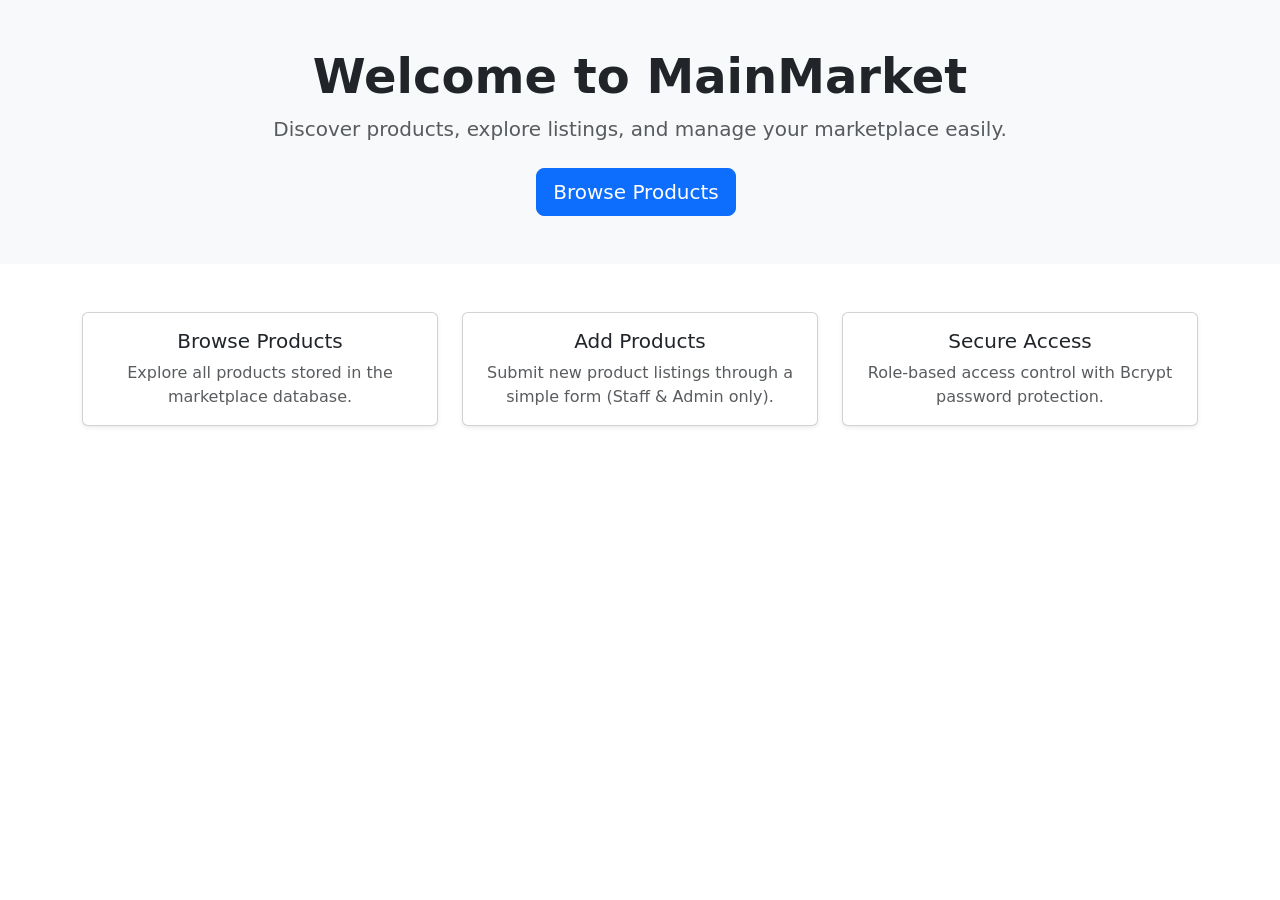
<file: src/main/resources/templates/index.html>
<!DOCTYPE html>
<html xmlns:th="http://www.thymeleaf.org"
      xmlns:sec="http://www.thymeleaf.org/extras/spring-security">
<head>
    <title>Main Market</title>
    <meta charset="UTF-8">
    <meta name="viewport" content="width=device-width, initial-scale=1">

    <link rel="stylesheet" href="https://cdn.jsdelivr.net/npm/bootstrap@5.3.2/dist/css/bootstrap.min.css">
    <link rel="stylesheet" th:href="@{/css/styles.css}">
</head>
<body class="d-flex flex-column min-vh-100">

<div th:replace="fragments/navbar :: navbar"></div>

<main class="flex-grow-1">

    <section class="py-5 text-center bg-light">
        <div class="container">
            <h1 class="display-5 fw-bold">Welcome to MainMarket</h1>
            <p class="lead text-muted">
                Discover products, explore listings, and manage your marketplace easily.
            </p>

            <div class="mt-4">
                <a href="/products" class="btn btn-primary btn-lg me-2">
                    Browse Products
                </a>
            </div>
        </div>
    </section>

    <section class="py-5">
        <div class="container">
            <div class="row g-4">

                <div class="col-md-4">
                    <div class="card shadow-sm h-100">
                        <div class="card-body text-center">
                            <h5 class="card-title">Browse Products</h5>
                            <p class="card-text text-muted">
                                Explore all products stored in the marketplace database.
                            </p>
                        </div>
                    </div>
                </div>

                <div class="col-md-4">
                    <div class="card shadow-sm h-100">
                        <div class="card-body text-center">
                            <h5 class="card-title">Add Products</h5>
                            <p class="card-text text-muted">
                                Submit new product listings through a simple form (Staff & Admin only).
                            </p>
                        </div>
                    </div>
                </div>

                <div class="col-md-4">
                    <div class="card shadow-sm h-100">
                        <div class="card-body text-center">
                            <h5 class="card-title">Secure Access</h5>
                            <p class="card-text text-muted">
                                Role-based access control with Bcrypt password protection.
                            </p>
                        </div>
                    </div>
                </div>

            </div>
        </div>
    </section>

</main>

<div th:replace="fragments/footer :: footer"></div>

<script src="https://cdn.jsdelivr.net/npm/bootstrap@5.3.2/dist/js/bootstrap.bundle.min.js"></script>
</body>
</html>
</file>
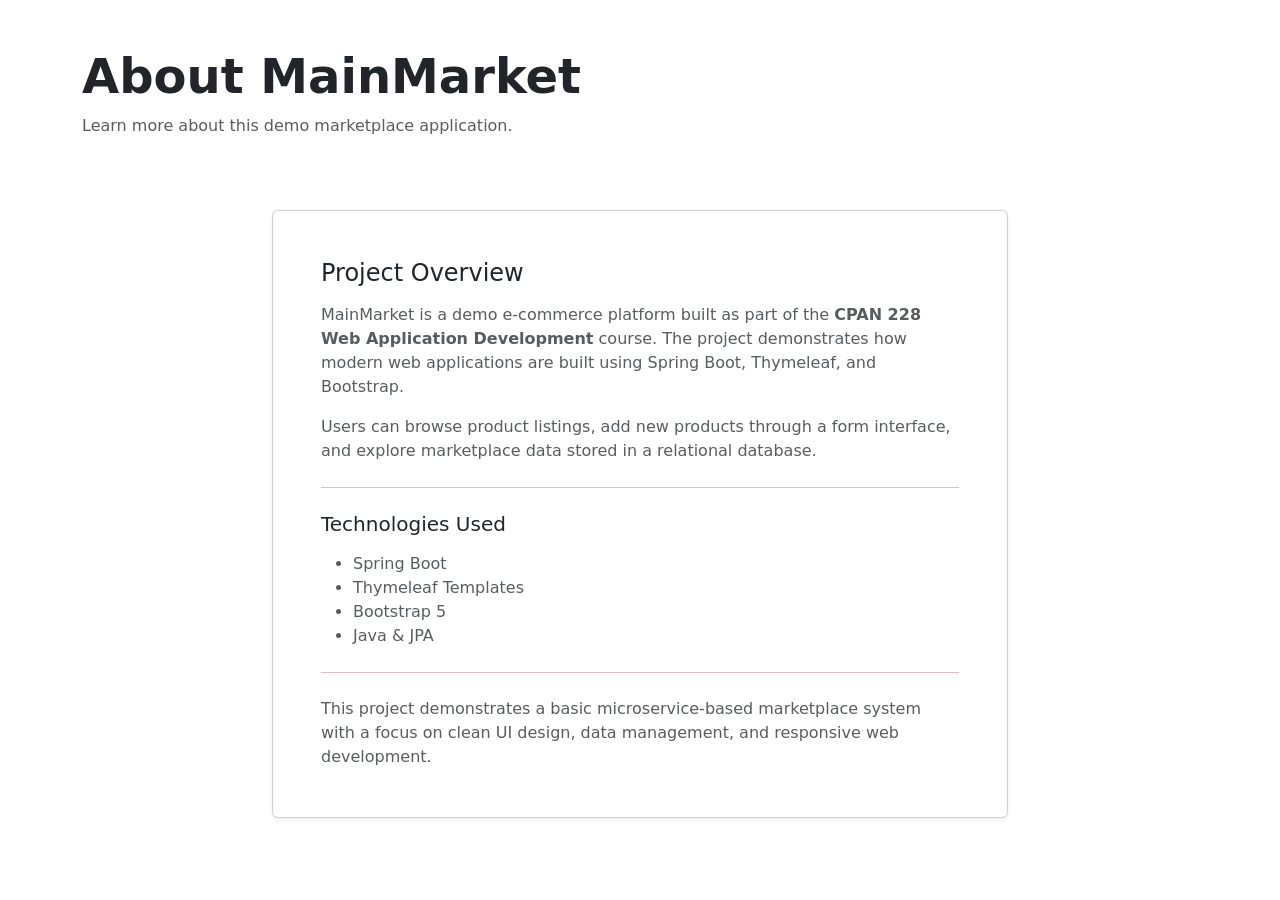
<file: src/main/resources/templates/about.html>
<!DOCTYPE html>
<html xmlns:th="http://www.thymeleaf.org">
<head>
    <title>About - MainMarket</title>
    <meta charset="UTF-8">
    <meta name="viewport" content="width=device-width, initial-scale=1">

    <link rel="stylesheet" href="https://cdn.jsdelivr.net/npm/bootstrap@5.3.2/dist/css/bootstrap.min.css">
    <link rel="stylesheet" th:href="@{/css/styles.css}">
</head>

<body class="d-flex flex-column min-vh-100">

<div th:replace="fragments/navbar :: navbar"></div>

<main class="flex-grow-1">

    <!-- Page Header -->
    <section class="page-hero py-5 mb-4">
        <div class="container">
            <h1 class="fw-bold mb-2 display-5">About MainMarket</h1>
            <p class="text-muted mb-0">
                Learn more about this demo marketplace application.
            </p>
        </div>
    </section>

    <!-- About Content -->
    <div class="container pb-5">

        <div class="row justify-content-center">
            <div class="col-lg-8">

                <div class="card shadow-sm">
                    <div class="card-body p-4 p-md-5">

                        <h4 class="mb-3 dark-red-text">Project Overview</h4>

                        <p class="text-muted">
                            MainMarket is a demo e-commerce platform built as part of the
                            <strong>CPAN 228 Web Application Development</strong> course.
                            The project demonstrates how modern web applications are built
                            using Spring Boot, Thymeleaf, and Bootstrap.
                        </p>

                        <p class="text-muted">
                            Users can browse product listings, add new products through a
                            form interface, and explore marketplace data stored in a
                            relational database.
                        </p>

                        <hr class="my-4" style="border-color: #8B0000;">

                        <h5 class="mb-3 dark-red-text">Technologies Used</h5>

                        <ul class="text-muted">
                            <li>Spring Boot</li>
                            <li>Thymeleaf Templates</li>
                            <li>Bootstrap 5</li>
                            <li>Java & JPA</li>
                        </ul>

                        <hr class="my-4" style="border-color: #8B0000;">

                        <p class="text-muted mb-0">
                            This project demonstrates a basic microservice-based
                            marketplace system with a focus on clean UI design,
                            data management, and responsive web development.
                        </p>

                    </div>
                </div>

            </div>
        </div>

    </div>

</main>

<div th:replace="fragments/footer :: footer"></div>

<script src="https://cdn.jsdelivr.net/npm/bootstrap@5.3.2/dist/js/bootstrap.bundle.min.js"></script>

</body>
</html>
</file>
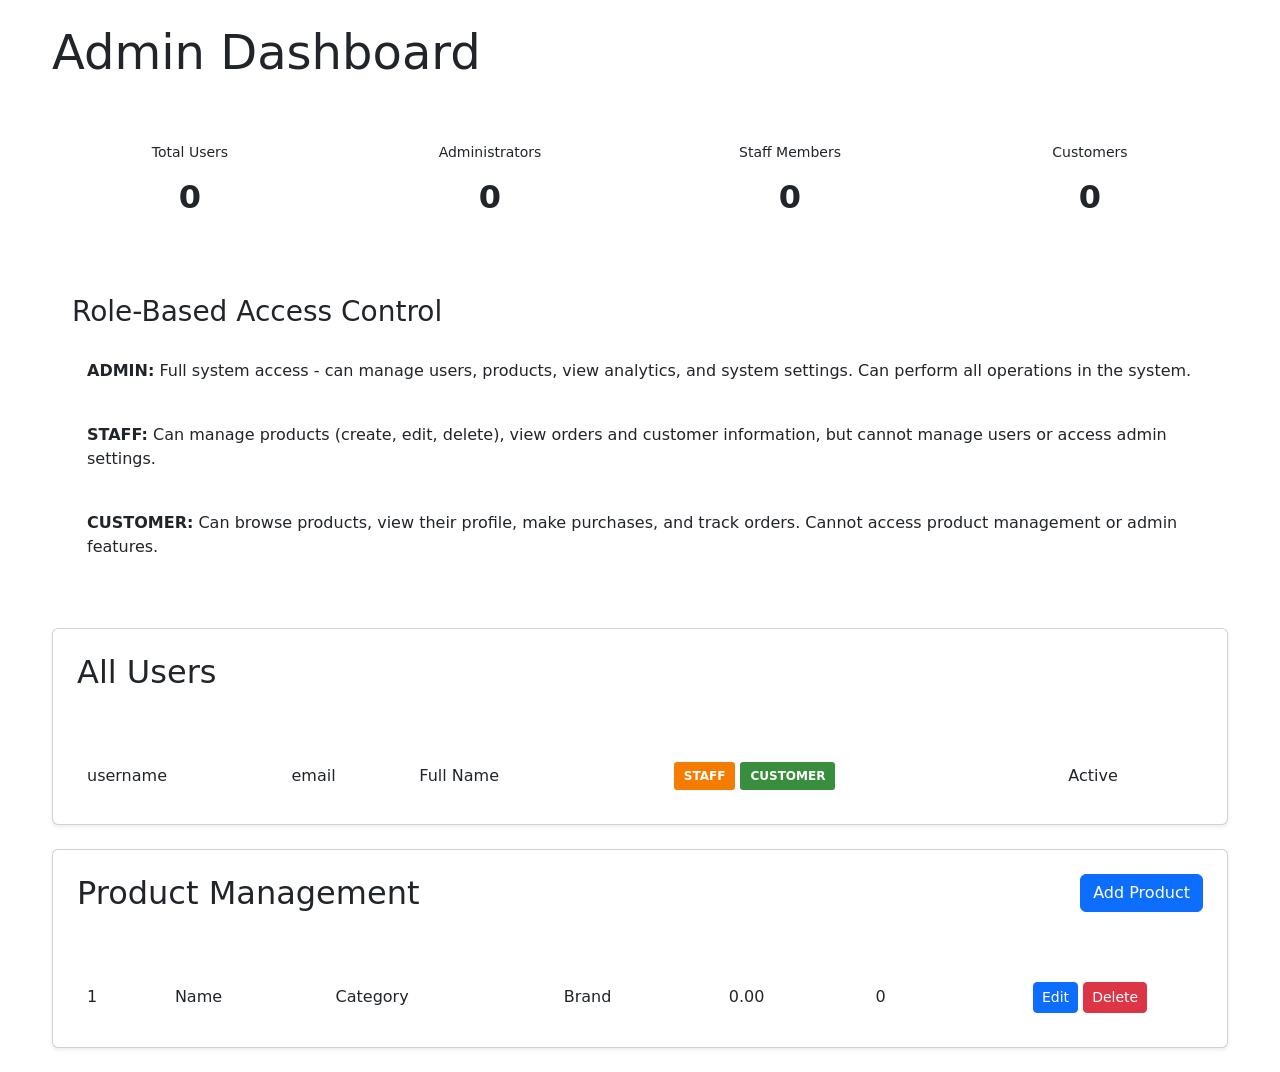
<file: src/main/resources/templates/admin-dashboard.html>
<!DOCTYPE html>
<html xmlns:th="http://www.thymeleaf.org"
      xmlns:sec="http://www.thymeleaf.org/extras/spring-security">
<head>
    <meta charset="UTF-8">
    <meta name="viewport" content="width=device-width, initial-scale=1.0">
    <title>Admin Dashboard - Mainmarket</title>
    <link rel="stylesheet" href="https://cdn.jsdelivr.net/npm/bootstrap@5.3.2/dist/css/bootstrap.min.css">
    <link rel="stylesheet" th:href="@{/css/styles.css}">
    <style>
        .stat-card {
            background-color: var(--medium-gray);
            border-left: 4px solid var(--dark-red);
            padding: 20px;
            border-radius: 6px;
            display: flex;
            flex-direction: column;
            align-items: center;
            text-align: center;
        }
        .stat-card-number {
            font-size: 32px;
            font-weight: bold;
            color: var(--dark-red);
            margin: 10px 0;
        }
        .stat-card-label {
            color: var(--text-gray);
            font-size: 14px;
        }
        .users-table {
            width: 100%;
            border-collapse: collapse;
        }
        .users-table th {
            background-color: var(--dark-red);
            color: white;
            padding: 10px;
            text-align: left;
        }
        .users-table td {
            padding: 10px;
            border-bottom: 1px solid var(--medium-gray);
            color: var(--text-gray);
        }
        .users-table tr:hover td {
            background-color: var(--medium-gray);
        }
        .role-badge {
            display: inline-block;
            padding: 5px 10px;
            border-radius: 3px;
            font-size: 12px;
            font-weight: bold;
            color: white;
        }
        .role-admin { background-color: var(--dark-red); }
        .role-staff { background-color: #f57c00; }
        .role-customer { background-color: #388e3c; }
        .access-control-section {
            background-color: var(--medium-gray);
            padding: 20px;
            border-radius: 6px;
            border-left: 4px solid var(--dark-red);
        }
        .role-description {
            background-color: var(--dark-gray);
            padding: 15px;
            margin-bottom: 10px;
            border-radius: 4px;
            border-left: 3px solid var(--dark-red);
            color: var(--text-gray);
        }
        .role-description strong {
            color: var(--dark-red);
        }
    </style>
</head>
<body>
<div th:insert="fragments/navbar :: navbar"></div>

<div class="container py-4" style="max-width: 1200px;">

    <div class="d-flex justify-content-between align-items-center mb-4 pb-3"
         style="border-bottom: 2px solid var(--dark-red);">
        <h1 class="display-5 mb-0">Admin Dashboard</h1>
        <span class="role-badge role-admin">ADMIN ACCESS</span>
    </div>

    <div class="row g-4 mb-4">
        <div class="col-sm-6 col-lg-3">
            <div class="stat-card">
                <span class="stat-card-label">Total Users</span>
                <span class="stat-card-number" th:text="${totalUsers}">0</span>
            </div>
        </div>
        <div class="col-sm-6 col-lg-3">
            <div class="stat-card">
                <span class="stat-card-label">Administrators</span>
                <span class="stat-card-number" th:text="${adminCount}">0</span>
            </div>
        </div>
        <div class="col-sm-6 col-lg-3">
            <div class="stat-card">
                <span class="stat-card-label">Staff Members</span>
                <span class="stat-card-number" th:text="${staffCount}">0</span>
            </div>
        </div>
        <div class="col-sm-6 col-lg-3">
            <div class="stat-card">
                <span class="stat-card-label">Customers</span>
                <span class="stat-card-number" th:text="${customerCount}">0</span>
            </div>
        </div>
    </div>

    <div class="access-control-section mb-4">
        <h3 class="mb-3" style="color: var(--dark-red);">Role-Based Access Control</h3>
        <div class="role-description">
            <strong>ADMIN:</strong> Full system access - can manage users, products, view analytics, and system settings. Can perform all operations in the system.
        </div>
        <div class="role-description">
            <strong>STAFF:</strong> Can manage products (create, edit, delete), view orders and customer information, but cannot manage users or access admin settings.
        </div>
        <div class="role-description">
            <strong>CUSTOMER:</strong> Can browse products, view their profile, make purchases, and track orders. Cannot access product management or admin features.
        </div>
    </div>

    <div class="card shadow-sm mb-4">
        <div class="card-body p-4">
            <h2 class="card-title mb-3">All Users</h2>
            <div class="table-responsive">
                <table class="users-table">
                    <thead>
                        <tr>
                            <th>Username</th>
                            <th>Email</th>
                            <th>Name</th>
                            <th>Role</th>
                            <th>Status</th>
                        </tr>
                    </thead>
                    <tbody>
                        <tr th:each="user : ${users}">
                            <td th:text="${user.username}">username</td>
                            <td th:text="${user.email}">email</td>
                            <td th:text="${user.firstName} + ' ' + ${user.lastName}">Full Name</td>
                            <td>
                                <span th:if="${user.role.name() == 'ADMIN'}" class="role-badge role-admin" th:text="${user.role}">ADMIN</span>
                                <span th:if="${user.role.name() == 'STAFF'}" class="role-badge role-staff" th:text="${user.role}">STAFF</span>
                                <span th:if="${user.role.name() == 'CUSTOMER'}" class="role-badge role-customer" th:text="${user.role}">CUSTOMER</span>
                            </td>
                            <td th:text="${user.enabled ? 'Active' : 'Inactive'}">Active</td>
                        </tr>
                    </tbody>
                </table>
            </div>
        </div>
    </div>

    <div class="card shadow-sm">
        <div class="card-body p-4">
            <div class="d-flex justify-content-between align-items-center mb-3">
                <h2 class="card-title mb-0">Product Management</h2>
                <a th:href="@{/products/new}" class="btn btn-primary">Add Product</a>
            </div>
            <div class="table-responsive">
                <table class="users-table">
                    <thead>
                        <tr>
                            <th>ID</th>
                            <th>Name</th>
                            <th>Category</th>
                            <th>Brand</th>
                            <th>Price</th>
                            <th>Stock</th>
                            <th style="width: 180px;">Actions</th>
                        </tr>
                    </thead>
                    <tbody>
                        <tr th:each="product : ${products}">
                            <td th:text="${product.productId}">1</td>
                            <td th:text="${product.name}">Name</td>
                            <td th:text="${product.category.name}">Category</td>
                            <td th:text="${product.brand.name}">Brand</td>
                            <td th:text="${product.price}">0.00</td>
                            <td th:text="${product.stockQuantity}">0</td>
                            <td>
                                <a th:href="@{/products/{id}/edit(id=${product.productId})}"
                                   class="btn btn-sm btn-primary">Edit</a>
                                <form th:action="@{/products/{id}/delete(id=${product.productId})}"
                                      method="post"
                                      style="display:inline-block;"
                                      onsubmit="return confirm('Delete this product?');">
                                    <button type="submit" class="btn btn-sm btn-danger">Delete</button>
                                </form>
                            </td>
                        </tr>
                    </tbody>
                </table>
            </div>
        </div>
    </div>

</div>

<div th:insert="fragments/footer :: footer"></div>
<script src="https://cdn.jsdelivr.net/npm/bootstrap@5.3.2/dist/js/bootstrap.bundle.min.js"></script>
</body>
</html>
</file>
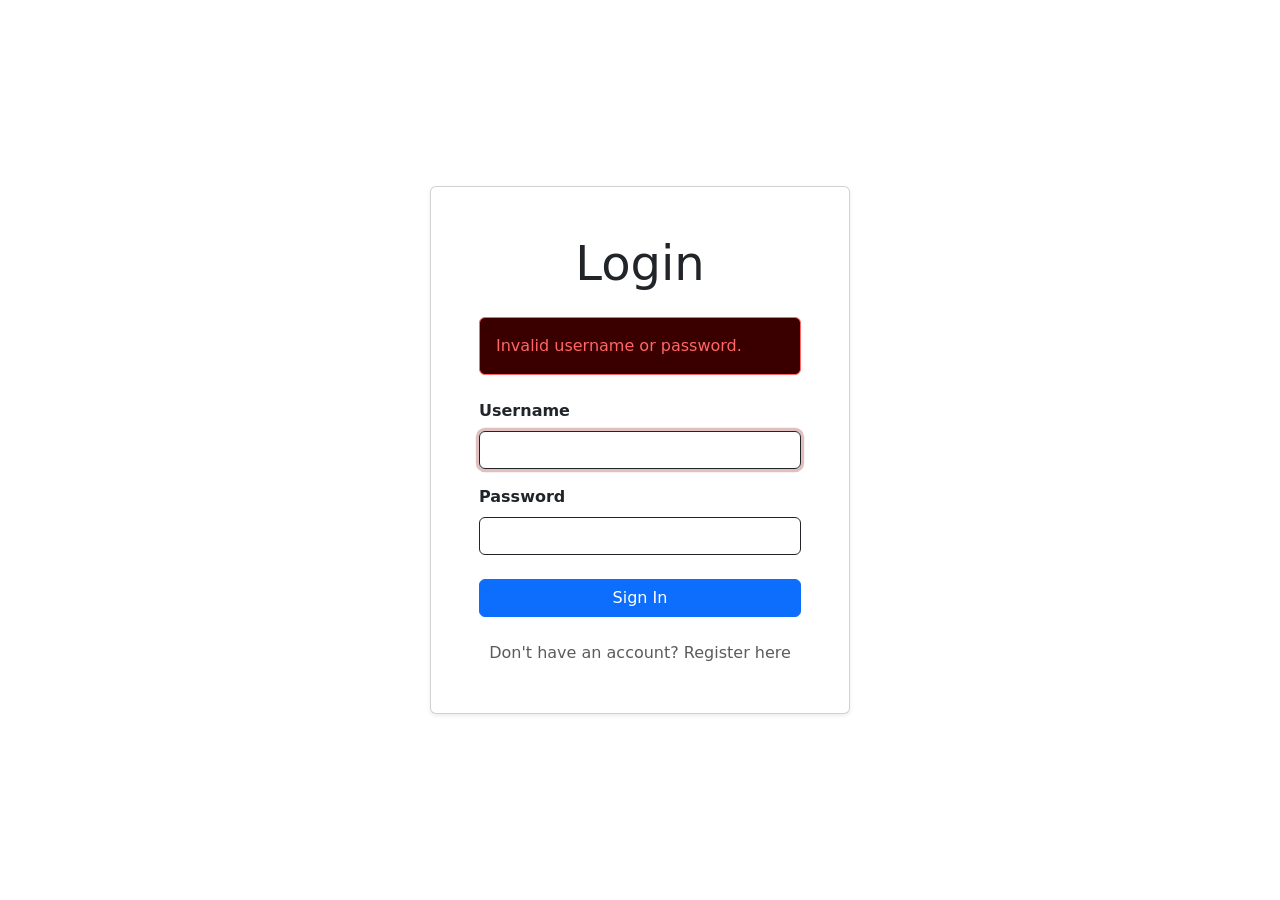
<file: src/main/resources/templates/login.html>
<!DOCTYPE html>
<html xmlns:th="http://www.thymeleaf.org">
<head>
    <meta charset="UTF-8">
    <meta name="viewport" content="width=device-width, initial-scale=1.0">
    <title>Login - Mainmarket</title>
    <link rel="stylesheet" href="https://cdn.jsdelivr.net/npm/bootstrap@5.3.2/dist/css/bootstrap.min.css">
    <link rel="stylesheet" th:href="@{/css/styles.css}">
    <style>
        .form-control {
            background-color: var(--dark-gray);
            border-color: var(--medium-gray);
            color: var(--text-gray);
        }
        .form-control:focus {
            background-color: var(--dark-gray);
            border-color: var(--dark-red);
            color: var(--text-gray);
            box-shadow: 0 0 0 0.2rem rgba(139, 0, 0, 0.25);
        }
        .form-control::placeholder {
            color: #666666;
        }
        .form-label {
            font-weight: 600;
            color: var(--text-gray);
        }
    </style>
</head>
<body class="d-flex flex-column min-vh-100">

<div th:insert="fragments/navbar :: navbar"></div>

<main class="flex-grow-1 d-flex align-items-center justify-content-center py-5">
    <div class="card shadow-sm" style="width: 100%; max-width: 420px;">
        <div class="card-body p-4 p-md-5">

            <h2 class="display-5 text-center mb-4">Login</h2>

            <div th:if="${param.error}"
                 class="alert mb-4"
                 style="background-color: #3a0000; border-color: var(--dark-red); color: #ff6666;">
                Invalid username or password.
            </div>

            <form th:action="@{/login}" method="post">

                <div class="mb-3">
                    <label for="username" class="form-label">Username</label>
                    <input type="text" id="username" name="username"
                           class="form-control" required autofocus>
                </div>

                <div class="mb-4">
                    <label for="password" class="form-label">Password</label>
                    <input type="password" id="password" name="password"
                           class="form-control" required>
                </div>

                <button type="submit" class="btn btn-primary w-100">Sign In</button>

            </form>

            <p class="text-center text-muted mt-4 mb-0">
                Don't have an account?
                <a th:href="@{/register}">Register here</a>
            </p>

        </div>
    </div>
</main>

<div th:insert="fragments/footer :: footer"></div>

<script src="https://cdn.jsdelivr.net/npm/bootstrap@5.3.2/dist/js/bootstrap.bundle.min.js"></script>
</body>
</html>
</file>
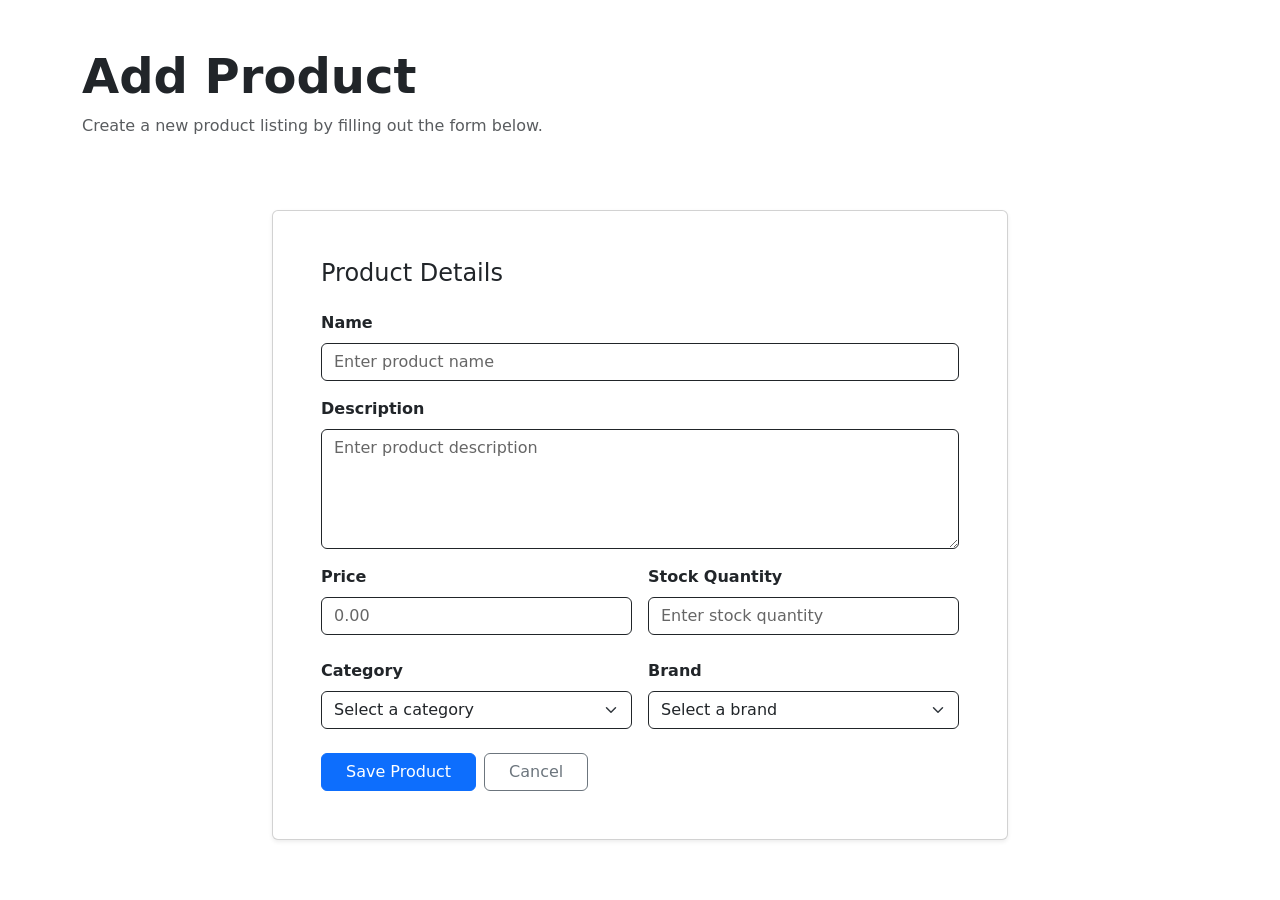
<file: src/main/resources/templates/product-form.html>
<!DOCTYPE html>
<html xmlns:th="http://www.thymeleaf.org">
<head>
    <title>Add Product - MainMarket</title>
    <meta charset="UTF-8">
    <meta name="viewport" content="width=device-width, initial-scale=1">

    <link rel="stylesheet" href="https://cdn.jsdelivr.net/npm/bootstrap@5.3.2/dist/css/bootstrap.min.css">
    <link rel="stylesheet" th:href="@{/css/styles.css}">
    <style>
        .form-control, .form-select {
            background-color: var(--dark-gray);
            border-color: var(--medium-gray);
            color: var(--text-gray);
        }
        .form-control:focus, .form-select:focus {
            background-color: var(--dark-gray);
            border-color: var(--dark-red);
            color: var(--text-gray);
            box-shadow: 0 0 0 0.2rem rgba(139, 0, 0, 0.25);
        }
        .form-control::placeholder {
            color: #666666;
        }
        textarea.form-control {
            min-height: 120px;
        }
        .form-label {
            font-weight: 600;
            color: var(--text-gray);
        }
        .form-select option {
            background-color: var(--dark-gray);
            color: var(--text-gray);
        }
    </style>
</head>
<body class="d-flex flex-column min-vh-100">

<div th:replace="fragments/navbar :: navbar"></div>

<main class="flex-grow-1">

    <section class="py-5 mb-4" style="border-bottom: 2px solid var(--dark-red);">
        <div class="container">
            <h1 class="fw-bold mb-2 display-5"
                th:text="${product.productId} != null ? 'Edit Product' : 'Add Product'">
                Add Product
            </h1>
            <p class="text-muted mb-0"
               th:text="${product.productId} != null ? 'Update the product details below.' : 'Create a new product listing by filling out the form below.'">
                Create a new product listing by filling out the form below.
            </p>
        </div>
    </section>

    <div class="container pb-5">
        <div class="row justify-content-center">
            <div class="col-lg-8">

                <div class="card shadow-sm">
                    <div class="card-body p-4 p-md-5">

                        <h4 class="mb-4 dark-red-text"
                            th:text="${product.productId} != null ? 'Edit Product Details' : 'Product Details'">
                            Product Details
                        </h4>

                        <form th:action="${product.productId} != null ? @{/products/{id}(id=${product.productId})} : @{/products}"
                              th:object="${product}"
                              method="post">

                            <div class="mb-3">
                                <label class="form-label">Name</label>
                                <input th:field="*{name}" class="form-control" placeholder="Enter product name">
                                <div class="text-danger small mt-1" th:errors="*{name}"></div>
                            </div>

                            <div class="mb-3">
                                <label class="form-label">Description</label>
                                <textarea th:field="*{description}" class="form-control" placeholder="Enter product description"></textarea>
                            </div>

                            <div class="row g-3">
                                <div class="col-md-6">
                                    <label class="form-label">Price</label>
                                    <input th:field="*{price}" type="number" step="0.01" class="form-control" placeholder="0.00">
                                    <div class="text-danger small mt-1" th:errors="*{price}"></div>
                                </div>

                                <div class="col-md-6">
                                    <label class="form-label">Stock Quantity</label>
                                    <input th:field="*{stockQuantity}" type="number" class="form-control" placeholder="Enter stock quantity">
                                    <div class="text-danger small mt-1" th:errors="*{stockQuantity}"></div>
                                </div>
                            </div>

                            <div class="row g-3 mt-1">
                                <div class="col-md-6">
                                    <label class="form-label">Category</label>
                                    <select th:field="*{category}" class="form-select">
                                        <option value="">Select a category</option>
                                        <option th:each="cat : ${categories}" th:value="${cat.categoryId}" th:text="${cat.name}"></option>
                                    </select>
                                </div>

                                <div class="col-md-6">
                                    <label class="form-label">Brand</label>
                                    <select th:field="*{brand}" class="form-select">
                                        <option value="">Select a brand</option>
                                        <option th:each="b : ${brands}" th:value="${b.brandId}" th:text="${b.name}"></option>
                                    </select>
                                </div>
                            </div>

                            <div class="d-flex gap-2 mt-4">
                                <button class="btn btn-primary px-4"
                                        th:text="${product.productId} != null ? 'Update Product' : 'Save Product'">
                                    Save Product
                                </button>
                                <a href="/products" class="btn btn-outline-secondary px-4">Cancel</a>
                            </div>

                        </form>

                    </div>
                </div>

            </div>
        </div>
    </div>

</main>

<div th:replace="fragments/footer :: footer"></div>

<script src="https://cdn.jsdelivr.net/npm/bootstrap@5.3.2/dist/js/bootstrap.bundle.min.js"></script>
</body>
</html>
</file>
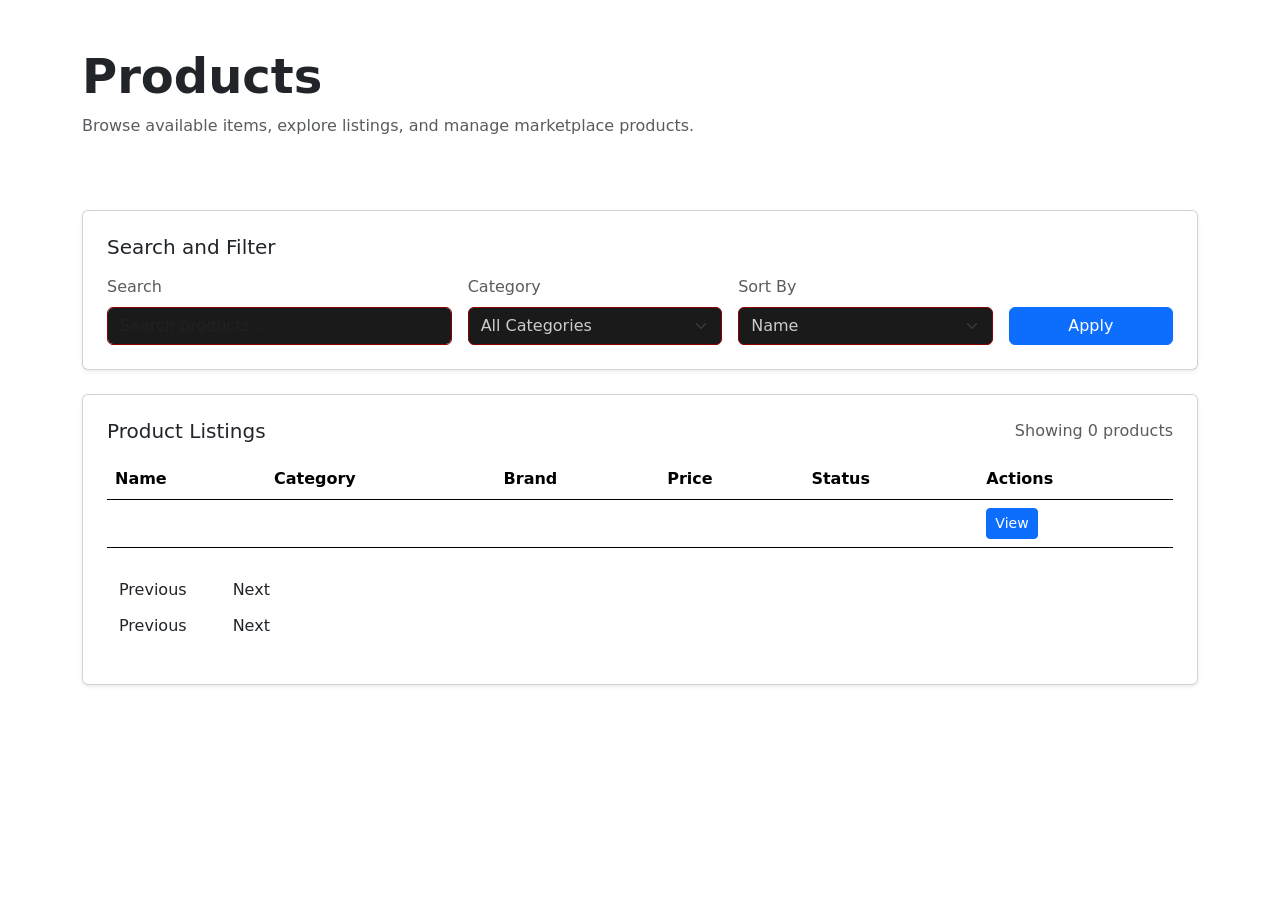
<file: src/main/resources/templates/products.html>
<!DOCTYPE html>
<html xmlns:th="http://www.thymeleaf.org">
<head>
    <title>Products - MainMarket</title>
    <meta charset="UTF-8">
    <meta name="viewport" content="width=device-width, initial-scale=1">

    <link rel="stylesheet" href="https://cdn.jsdelivr.net/npm/bootstrap@5.3.2/dist/css/bootstrap.min.css">
    <link rel="stylesheet" th:href="@{/css/styles.css}">
</head>

<body class="d-flex flex-column min-vh-100">

<div th:replace="fragments/navbar :: navbar"></div>

<main class="flex-grow-1">

    <!-- Page Header -->
    <section class="page-hero py-5 mb-4">
        <div class="container">
            <h1 class="fw-bold mb-2 display-5">Products</h1>
            <p class="text-muted mb-0">
                Browse available items, explore listings, and manage marketplace products.
            </p>
        </div>
    </section>

    <div class="container pb-5">

        <!-- Search / Filter Card -->
        <div class="card shadow-sm mb-4">
            <div class="card-body p-4">
                <h5 class="card-title mb-3">Search and Filter</h5>

                <div class="row g-3">
                    <div class="col-md-4">
                        <label class="form-label text-muted">Search</label>
                        <input type="text" class="form-control" placeholder="Search products..."
                               style="background-color: #1a1a1a; border-color: #8B0000; color: #cccccc;">
                    </div>

                    <div class="col-md-3">
                        <label class="form-label text-muted">Category</label>
                        <select class="form-select" style="background-color: #1a1a1a; border-color: #8B0000; color: #cccccc;">
                            <option>All Categories</option>
                            <option>Electronics</option>
                            <option>Clothing</option>
                            <option>Home</option>
                            <option>Beauty</option>
                        </select>
                    </div>

                    <div class="col-md-3">
                        <label class="form-label text-muted">Sort By</label>
                        <select class="form-select" style="background-color: #1a1a1a; border-color: #8B0000; color: #cccccc;">
                            <option>Name</option>
                            <option>Price</option>
                            <option>Newest</option>
                            <option>Oldest</option>
                        </select>
                    </div>

                    <div class="col-md-2 d-flex align-items-end">
                        <button class="btn btn-primary w-100">Apply</button>
                    </div>
                </div>
            </div>
        </div>

        <!-- Product List Card -->
        <div class="card shadow-sm">
            <div class="card-body p-4">
                <div class="d-flex justify-content-between align-items-center mb-3">
                    <h5 class="card-title mb-0">Product Listings</h5>
                    <span class="text-muted">Showing <span th:text="${productPage.totalElements}">0</span> products</span>
                </div>

                <div class="table-responsive">
                    <table class="table table-hover align-middle mb-0"
                           style="color: var(--text-gray); border-color: var(--medium-gray);">
                        <thead style="background-color: var(--dark-gray); color: var(--dark-red);">
                            <tr>
                                <th>Name</th>
                                <th>Category</th>
                                <th>Brand</th>
                                <th>Price</th>
                                <th>Status</th>
                                <th>Actions</th>
                            </tr>
                        </thead>

                        <tbody>
                            <tr th:each="p : ${productPage.content}"
                                style="border-color: var(--medium-gray);"
                                onmouseover="this.style.backgroundColor='#2d2d2d'"
                                onmouseout="this.style.backgroundColor=''">
                                <td th:text="${p.name}"></td>
                                <td th:text="${p.category.name}"></td>
                                <td th:text="${p.brand.name}"></td>
                                <td th:text="'$' + ${p.price}"></td>
                                <td>
                                    <span class="badge"
                                          th:classappend="${p.isAvailable} ? 'text-bg-success' : 'text-bg-danger'"
                                          th:text="${p.isAvailable} ? 'Available' : 'Unavailable'">
                                    </span>
                                </td>
                                <td>
                                    <a href="#" class="btn btn-sm btn-primary">View</a>
                                </td>
                            </tr>
                        </tbody>
                    </table>
                </div>

                <!-- Pagination -->
                <nav class="mt-4">
                    <ul class="pagination" style="--bs-pagination-color: var(--dark-red);
                                                  --bs-pagination-bg: var(--dark-gray);
                                                  --bs-pagination-border-color: var(--medium-gray);
                                                  --bs-pagination-hover-color: white;
                                                  --bs-pagination-hover-bg: var(--dark-red);
                                                  --bs-pagination-active-bg: var(--dark-red);
                                                  --bs-pagination-active-border-color: var(--dark-red);
                                                  --bs-pagination-disabled-bg: var(--dark-gray);
                                                  --bs-pagination-disabled-color: #555;">

                        <li class="page-item" th:classappend="${productPage.first} ? 'disabled'">
                            <a class="page-link" th:if="${!productPage.first}"
                               th:href="@{/products(page=${productPage.number - 1}, sortBy=${sortBy}, direction=${direction})}">
                                Previous
                            </a>
                            <a class="page-link" th:if="${productPage.first}" href="#" tabindex="-1" aria-disabled="true">
                                Previous
                            </a>
                        </li>

                        <li class="page-item"
                            th:each="i : ${#numbers.sequence(0, productPage.totalPages - 1)}"
                            th:classappend="${i == productPage.number} ? 'active'">
                            <a class="page-link" th:text="${i + 1}"
                               th:href="@{/products(page=${i}, sortBy=${sortBy}, direction=${direction})}"></a>
                        </li>

                        <li class="page-item" th:classappend="${productPage.last} ? 'disabled'">
                            <a class="page-link" th:if="${!productPage.last}"
                               th:href="@{/products(page=${productPage.number + 1}, sortBy=${sortBy}, direction=${direction})}">
                                Next
                            </a>
                            <a class="page-link" th:if="${productPage.last}" href="#" tabindex="-1" aria-disabled="true">
                                Next
                            </a>
                        </li>

                    </ul>
                </nav>

            </div>
        </div>

    </div>
</main>

<div th:replace="fragments/footer :: footer"></div>

<script src="https://cdn.jsdelivr.net/npm/bootstrap@5.3.2/dist/js/bootstrap.bundle.min.js"></script>
</body>
</html>
</file>
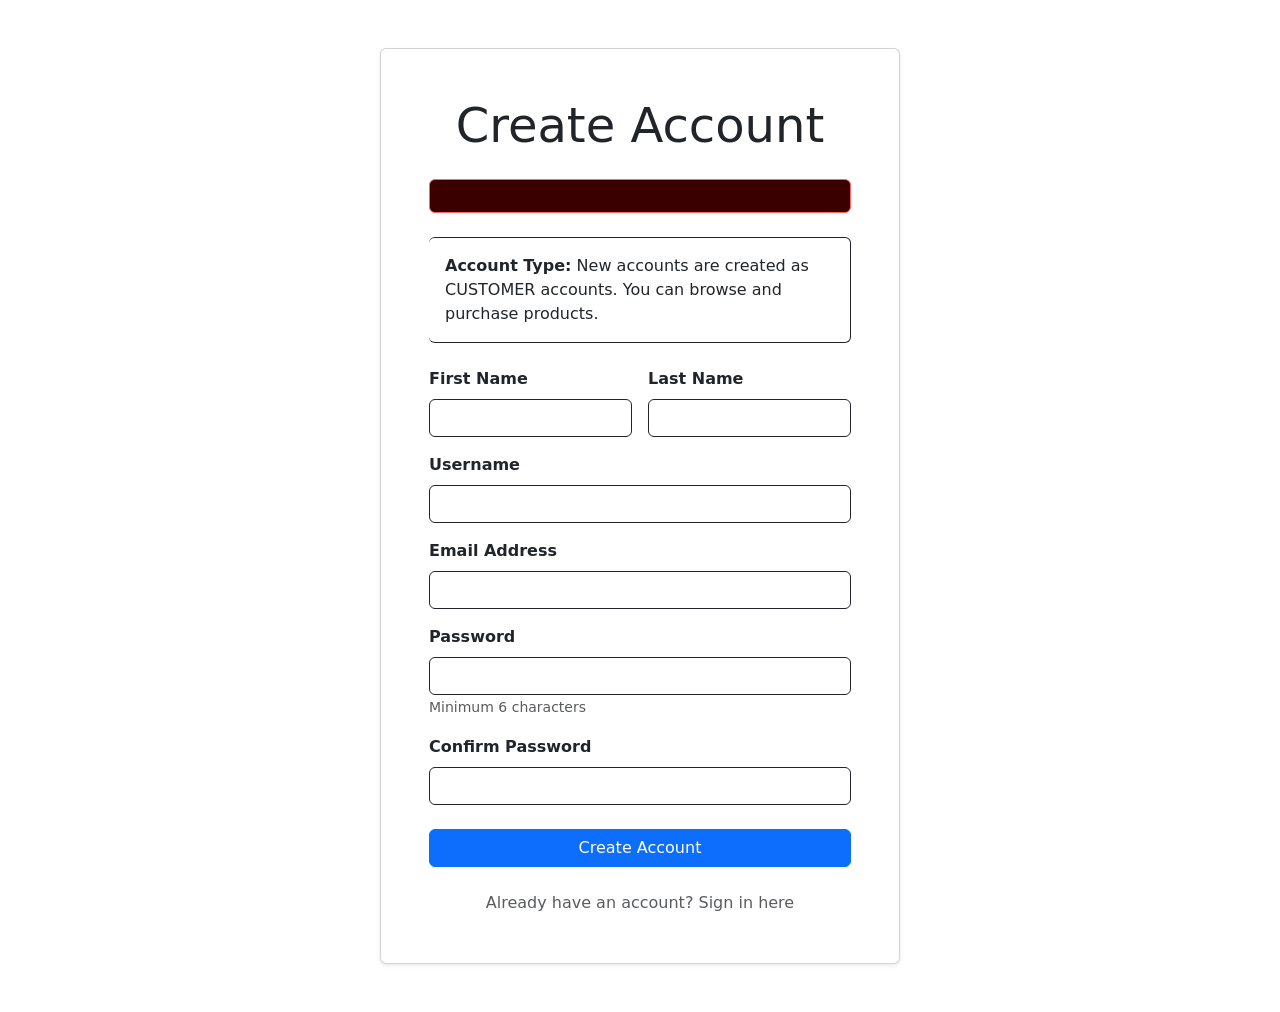
<file: src/main/resources/templates/register.html>
<!DOCTYPE html>
<html xmlns:th="http://www.thymeleaf.org">
<head>
    <meta charset="UTF-8">
    <meta name="viewport" content="width=device-width, initial-scale=1.0">
    <title>Register - Mainmarket</title>
    <link rel="stylesheet" href="https://cdn.jsdelivr.net/npm/bootstrap@5.3.2/dist/css/bootstrap.min.css">
    <link rel="stylesheet" th:href="@{/css/styles.css}">
    <style>
        .form-control {
            background-color: var(--dark-gray);
            border-color: var(--medium-gray);
            color: var(--text-gray);
        }
        .form-control:focus {
            background-color: var(--dark-gray);
            border-color: var(--dark-red);
            color: var(--text-gray);
            box-shadow: 0 0 0 0.2rem rgba(139, 0, 0, 0.25);
        }
        .form-control::placeholder {
            color: #666666;
        }
        .form-label {
            font-weight: 600;
            color: var(--text-gray);
        }
    </style>
</head>
<body class="d-flex flex-column min-vh-100">

<div th:insert="fragments/navbar :: navbar"></div>

<main class="flex-grow-1 d-flex align-items-center justify-content-center py-5">
    <div class="card shadow-sm" style="width: 100%; max-width: 520px;">
        <div class="card-body p-4 p-md-5">

            <h2 class="display-5 text-center mb-4">Create Account</h2>

            <div th:if="${error}"
                 class="alert mb-4"
                 style="background-color: #3a0000; border-color: var(--dark-red); color: #ff6666;">
                <span th:text="${error}"></span>
            </div>

            <div class="alert mb-4"
                 style="background-color: var(--dark-gray); border-color: var(--dark-red); border-left: 4px solid var(--dark-red); color: var(--text-gray);">
                <strong class="dark-red-text">Account Type:</strong> New accounts are created as CUSTOMER accounts. You can browse and purchase products.
            </div>

            <form th:action="@{/register}" method="post">

                <div class="row g-3 mb-3">
                    <div class="col-md-6">
                        <label for="firstName" class="form-label">First Name</label>
                        <input type="text" id="firstName" name="firstName"
                               class="form-control" required>
                    </div>
                    <div class="col-md-6">
                        <label for="lastName" class="form-label">Last Name</label>
                        <input type="text" id="lastName" name="lastName"
                               class="form-control" required>
                    </div>
                </div>

                <div class="mb-3">
                    <label for="username" class="form-label">Username</label>
                    <input type="text" id="username" name="username"
                           class="form-control" required>
                </div>

                <div class="mb-3">
                    <label for="email" class="form-label">Email Address</label>
                    <input type="email" id="email" name="email"
                           class="form-control" required>
                </div>

                <div class="mb-3">
                    <label for="password" class="form-label">Password</label>
                    <input type="password" id="password" name="password"
                           class="form-control" required minlength="6">
                    <small class="text-muted">Minimum 6 characters</small>
                </div>

                <div class="mb-4">
                    <label for="confirmPassword" class="form-label">Confirm Password</label>
                    <input type="password" id="confirmPassword" name="confirmPassword"
                           class="form-control" required minlength="6">
                </div>

                <button type="submit" class="btn btn-primary w-100">Create Account</button>

            </form>

            <p class="text-center text-muted mt-4 mb-0">
                Already have an account?
                <a th:href="@{/login}">Sign in here</a>
            </p>

        </div>
    </div>
</main>

<div th:insert="fragments/footer :: footer"></div>

<script src="https://cdn.jsdelivr.net/npm/bootstrap@5.3.2/dist/js/bootstrap.bundle.min.js"></script>
</body>
</html>
</file>
